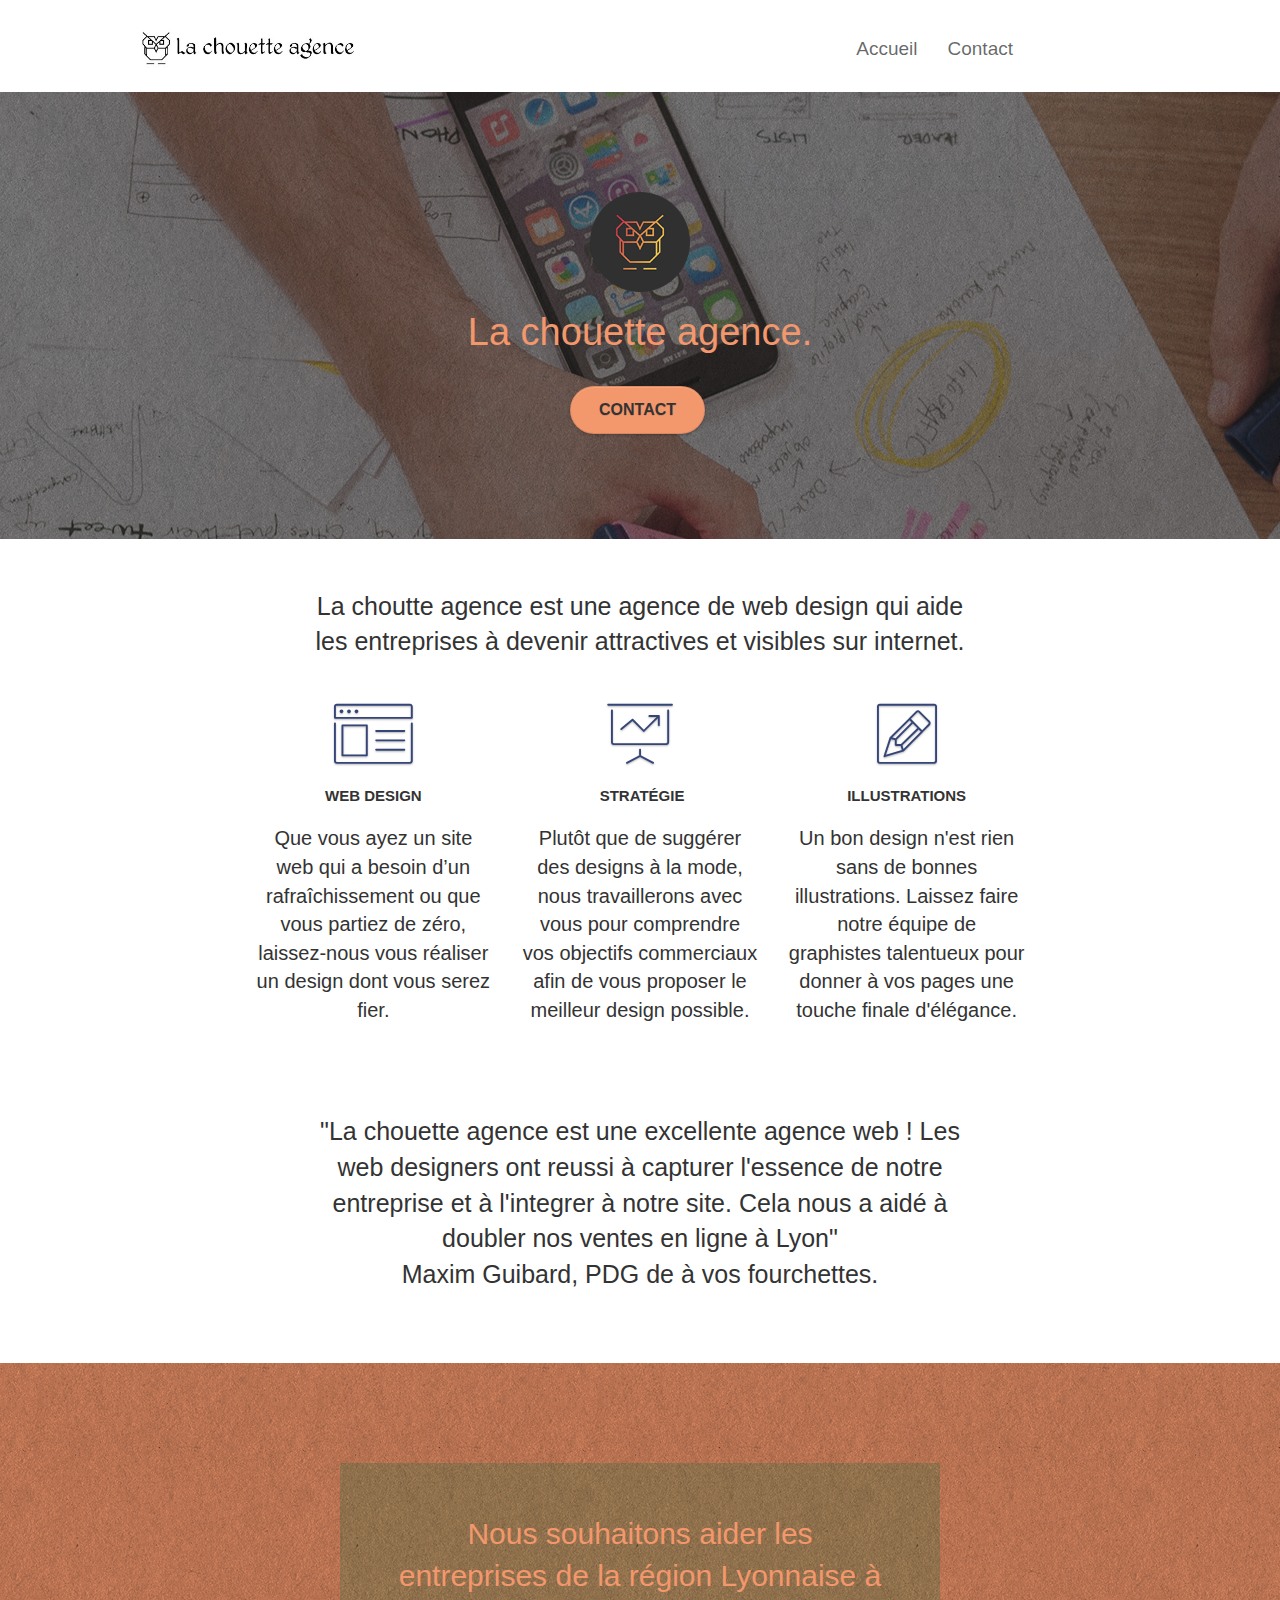
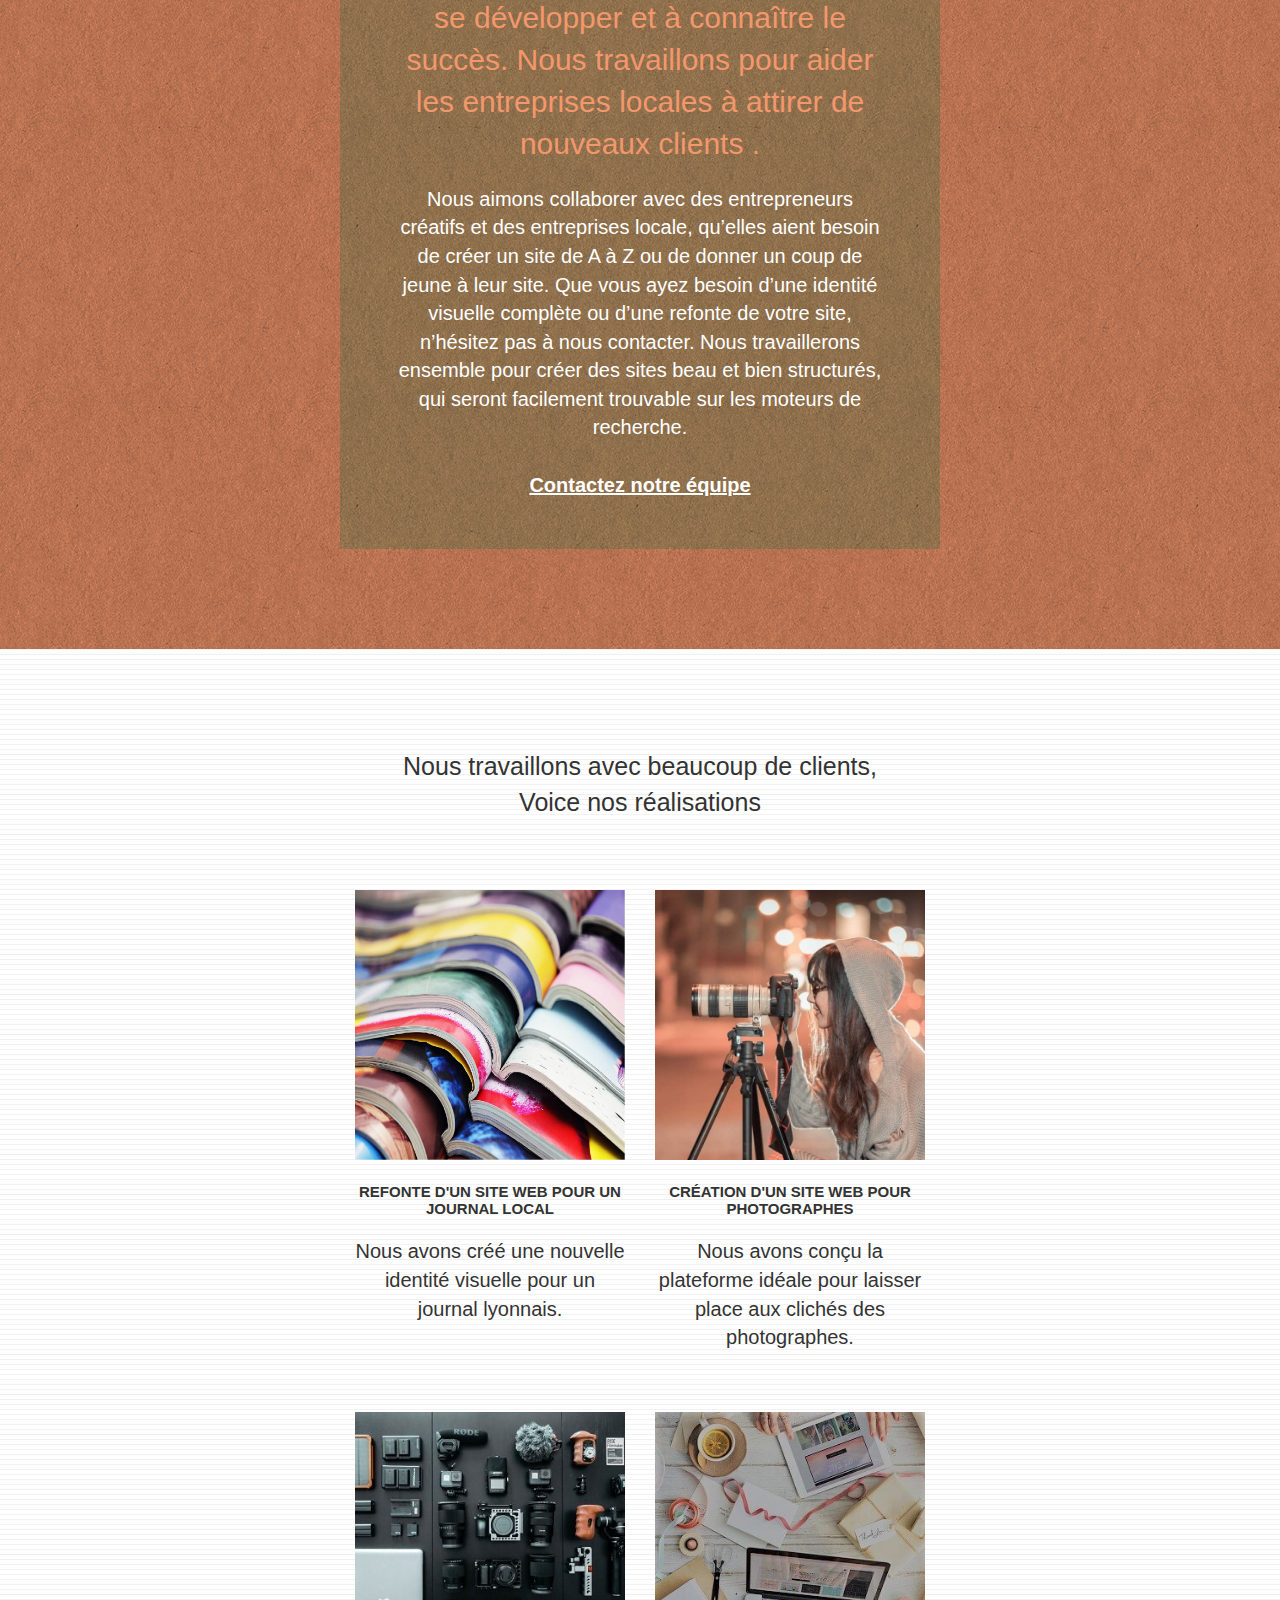
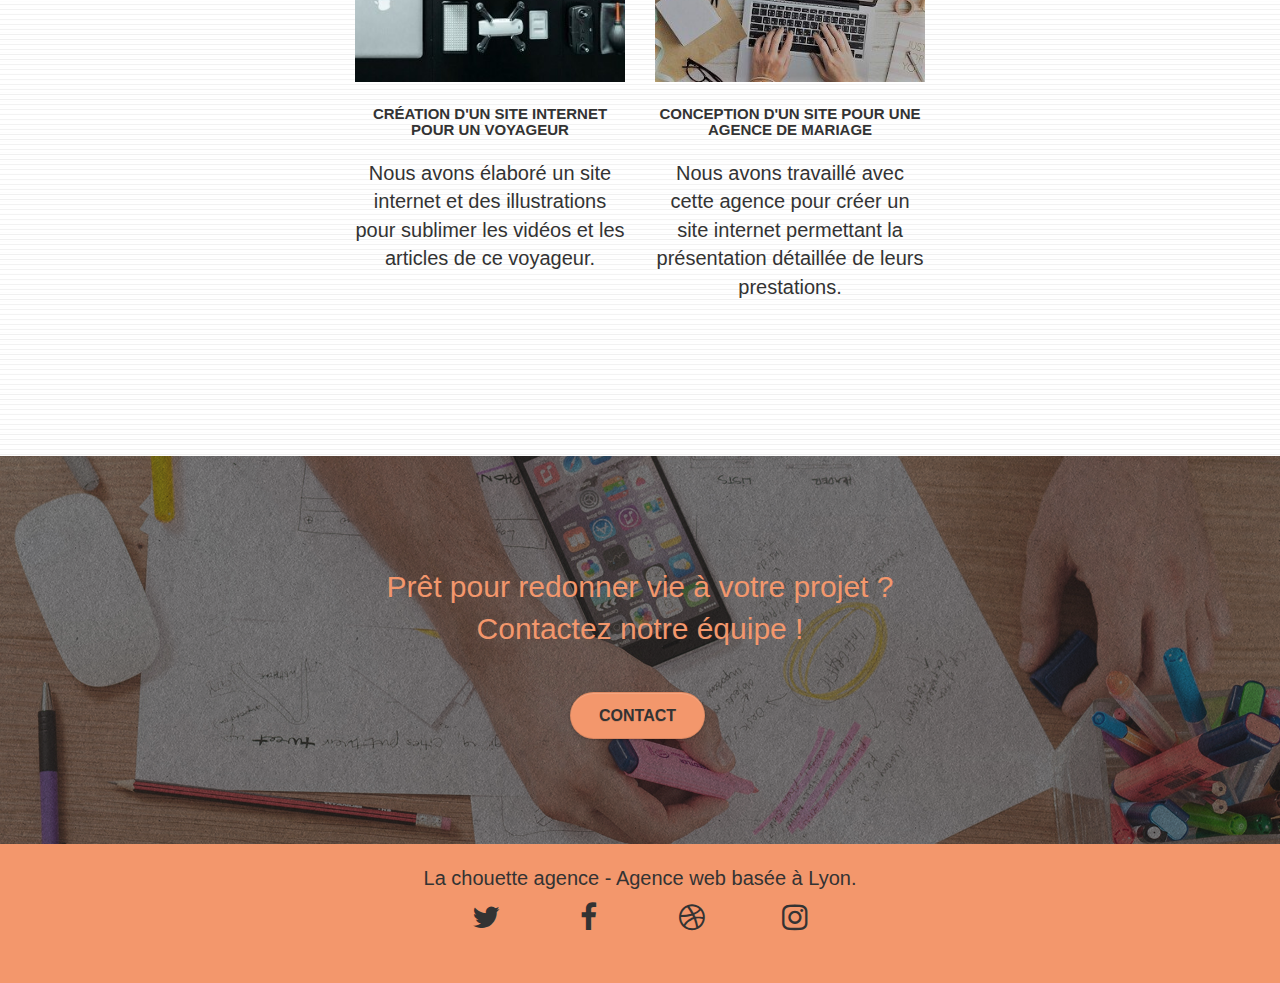
<file: index.html>
<!doctype html>
<html lang="fr">
   <head>
      <meta charset="utf-8">
      <meta name="description" content="La chouette agence, une grande agence de web design basée à Lyon. ">
      <meta name="viewport" content="width=device-width, initial-scale=1.0, viewport-fit=cover">
      <link rel="shortcut icon" type="image/png" href="favicon.jpg">
      <link rel="stylesheet" type="text/css" href="./css/bootstrap.css">
      <link rel="stylesheet" type="text/css" href="style.css">
      <link rel="stylesheet" type="text/css" href="./css/font-awesome.css">
      <link rel="stylesheet" type="text/css" href="./css/et-line.css">
      <title>La chouette agence</title>
      <!-- Analytics -->
      <!-- Analytics END -->
   </head>
   <body>
      <!-- Principal conteneur -->
      <div class="page-container">
         <!-- bloc-0 -->
         <div class="bloc bgc-white l-bloc " id="bloc-0">
            <div class="container bloc-sm">
               <nav class="navbar row">
                  <div class="navbar-header">
                     <a class="navbar-brand" href="index.html"><img src="img/la-chouette-agence.jpg" alt="paris web design logo agence web meilleure agence" height="40" /></a>
                     <button id="nav-toggle" type="button" class="ui-navbar-toggle navbar-toggle" data-toggle="collapse" data-target=".navbar-1">
                     <span class="sr-only">Toggle navigation</span><span class="icon-bar"></span><span class="icon-bar"></span><span class="icon-bar"></span>
                     </button>
                  </div>
                  <div class="collapse navbar-collapse navbar-1 special-dropdown-nav">
                     <ul class="site-navigation nav navbar-nav">
                        <li>
                           <a href="index.html">Accueil</a>
                        </li>
                        <li>
                        </li>
                        <li>
                           <a href="contact.html">Contact</a>
                        </li>
                     </ul>
                  </div>
               </nav>
            </div>
         </div>
         <!-- bloc-0 END -->
         <!-- bloc-1-presentation -->
         <div class="bloc bgc-dark-slate-blue bg-banniere d-bloc bg-t-edge bloc-bg-texture texture-paper b-parallax" id="bloc-1-hero">
            <div class="container bloc-lg">
               <div class="row tight-width-whitespace">
                  <div class="col-sm-12">
                     <img src="img/logo.png" class="center-block image-resize-mode" width="100" alt="La chouette agence, agence web paris, création logo paris" />
                     <h1 class="text-center hero-bloc-text tc-white ">
                        La chouette agence.
                     </h1>
                     <div class="text-center">
                        <a href="contact.html" class="btn btn-lg btn-clean btn-rd cta-hero btn-atomic-tangerine" id="cta-hero">Contact</a>
                     </div>
                  </div>
               </div>
            </div>
         </div>
         <!-- bloc-1-presentation END -->
         <!-- bloc-2-services -->
         <div class="bloc bgc-white l-bloc" id="bloc-2-services">
            <div class="container bloc-md">
               <div class="row">
                  <div class="col-sm-12 text-center">
                     <p class="citation"> La choutte agence est une agence de web design qui aide<br>les entreprises à devenir attractives et visibles sur internet.</p>
                  </div>
               </div>
               <div class="row voffset-lg med-width-whitespace">
                  <div class="col-sm-4">
                     <div class="text-center">
                        <span class="et-icon-browser sm-shadow icon-dark-slate-blue icons icon-lg"></span>
                     </div>
                     <h3 class="mg-md text-center">
                        Web design
                     </h3>
                     <p class="text-center ">
                        Que vous ayez un site web qui a besoin d&rsquo;un rafraîchissement ou que vous partiez de zéro, laissez-nous vous réaliser un design dont vous serez fier.
                     </p>
                  </div>
                  <div class="col-sm-4">
                     <div class="text-center">
                        <span class="et-icon-presentation sm-shadow icon-dark-slate-blue icons icon-lg"></span>
                     </div>
                     <h3 class="mg-md text-center">
                        &nbsp;Stratégie
                     </h3>
                     <p class="text-center ">
                        Plutôt que de suggérer des designs à la mode, nous travaillerons avec vous pour comprendre vos objectifs commerciaux afin de vous proposer le meilleur design possible.<br>
                     </p>
                  </div>
                  <div class="col-sm-4">
                     <div class="text-center">
                        <span class="et-icon-edit sm-shadow icon-dark-slate-blue icons icon-lg"></span>
                     </div>
                     <h3 class="mg-md text-center">
                        Illustrations
                     </h3>
                     <p class="text-center ">
                        Un bon design n'est rien sans de bonnes illustrations. Laissez faire notre équipe de graphistes talentueux pour donner à vos pages une touche finale d'élégance.
                     </p>
                  </div>
               </div>
               <div class="row voffset-lg voffset">
                  <div class="col-xs-12 col-md-8 col-md-offset-2 text-center">
                     <p class="citation"> "La chouette agence est une excellente agence web ! Les<br>web designers ont reussi à capturer l'essence de notre<br>entreprise et à l'integrer à notre site. Cela nous a aidé à<br>doubler nos ventes en ligne à Lyon"<br>Maxim Guibard, PDG de à vos fourchettes.</p>
                  </div>
               </div>
            </div>
         </div>
         <!-- bloc-2-services END -->
         <!-- bloc-3-what-i-do -->
         <div class="bloc tc-white bgc-atomic-tangerine bg-presentation d-bloc bloc-bg-texture texture-paper b-parallax" id="bloc-3-what-i-do">
            <div class="container bloc-lg">
               <div class="row tight-width-whitespace black-background">
                  <div class="col-sm-12">
                     <h2 class="mg-md text-center tc-white">
                        Nous souhaitons aider les entreprises de la région Lyonnaise à se développer et à connaître le succès. Nous travaillons pour aider les entreprises locales à attirer de nouveaux clients .<br>
                     </h2>
                     <p class="text-center white">
                        Nous aimons collaborer avec des entrepreneurs créatifs et des entreprises locale, qu’elles aient besoin de créer un site de A à Z ou de donner un coup de jeune à leur site. Que vous ayez besoin d’une identité visuelle complète ou d’une refonte de votre site, n’hésitez pas à nous contacter. Nous travaillerons ensemble pour créer des sites beau et bien structurés, qui seront facilement trouvable sur les moteurs de recherche. <br><br><a class="ltc-white bold-link" href="contact.html">Contactez notre équipe</a><br>
                     </p>
                  </div>
               </div>
            </div>
         </div>
         <!-- bloc-3-what-i-do END -->
         <!-- bloc-4-portfolio -->
         <div class="bloc bgc-white bg-lines-h2-bg bg-repeat l-bloc" id="bloc-4-portfolio">
            <div class="container bloc-lg">
               <div class="row">
                  <div class="col-sm-12 text-center">
                     <!--	<img alt="agence web, agence web paris, web design paris, stratégie web" src="img/title2.jpg" /> -->
                     <p class="citation"> Nous travaillons avec beaucoup de clients,<br>Voice nos réalisations</p>
                  </div>
               </div>
               <div class="row tight-width-whitespace portfolio-row">
                  <div class="col-sm-6">
                     <a href="#" data-lightbox="img/portfolio-1.jpg" data-gallery-id="gallery-1" data-caption="Refonte d'un site web pour un journal local" data-frame="snapshot-lb"><img src="img/portfolio-1.jpg" alt="paris web design logo agence web meilleure agence et refonte site web journal" class="img-responsive portfolio-thumb" /></a>
                     <h3 class="mg-md text-center">
                        Refonte d'un site web pour un journal local
                     </h3>
                     <p class="text-center">
                        Nous avons créé une nouvelle identité visuelle pour un journal lyonnais.
                     </p>
                  </div>
                  <div class="col-sm-6">
                     <a href="#" data-lightbox="img/portfolio-2.jpg" data-gallery-id="gallery-1" data-caption="Création d'un site web pour photographes" data-frame="snapshot-lb"><img src="img/portfolio-2.jpg" class="img-responsive portfolio-thumb" alt="paris web design logo agence web meilleure agence, Création d'un site web pour photographes" /></a>
                     <h3 class="mg-md text-center">
                        Création d'un site web pour photographes
                     </h3>
                     <p class="text-center">
                        Nous avons conçu la plateforme idéale pour laisser place aux clichés des photographes.
                     </p>
                  </div>
               </div>
               <div class="row tight-width-whitespace portfolio-row">
                  <div class="col-sm-6">
                     <a href="#" data-lightbox="img/portfolio-3.jpg" data-gallery-id="gallery-1" data-caption="Création d'un site internet pour un voyageur" data-frame="snapshot-lb"><img src="img/portfolio-3.jpg" class="img-responsive portfolio-thumb" alt="paris web design logo agence web meilleure agence, Création d'un site web pour voyageur"/></a>
                     <h3 class="mg-md text-center">
                        Création d'un site internet pour un voyageur
                     </h3>
                     <p class="text-center">
                        Nous avons élaboré un site internet et des illustrations pour sublimer les vidéos et les articles de ce voyageur.
                     </p>
                  </div>
                  <div class="col-sm-6">
                     <a href="#" data-lightbox="img/portfolio-4.jpg" data-gallery-id="gallery-1" data-caption="Conception d'un site pour une agence de mariage" data-frame="snapshot-lb"><img src="img/portfolio-4.jpg" class="img-responsive portfolio-thumb" alt="paris web design logo agence web meilleure agence, Création d'un site web pour agence de mariage" /></a>
                     <h3 class="mg-md text-center">
                        Conception d'un site pour une agence de mariage
                     </h3>
                     <p class="text-center">
                        Nous avons travaillé avec cette agence pour créer un site internet permettant la présentation détaillée de leurs prestations.
                     </p>
                  </div>
               </div>
            </div>
         </div>
         <!-- bloc-4-portfolio END -->
         <!-- bloc-5-cta -->
         <div class="bloc bgc-dark-slate-blue bg-banniere d-bloc bloc-bg-texture texture-paper" id="bloc-5-cta">
            <div class="container bloc-lg">
               <div class="row">
                  <h2 class="mg-md text-center tc-white">
                     Prêt pour redonner vie à votre projet ?<br>Contactez notre équipe !
                  </h2>
                  <div class="col-sm-12 text-center">
                     <a href="contact.html" class="btn btn-atomic-tangerine btn-clean btn-rd btn-lg cta-hero">Contact</a>
                  </div>
               </div>
            </div>
         </div>
         <!-- bloc-5-cta END -->
         <!-- Footer - bloc-8 -->
         <div class="bloc bgc-atomic-tangerine d-bloc" id="bloc-8">
            <div class="container bloc-sm">
               <div class="row">
                  <div class="col-sm-12">
                     <p class="text-center">
                        La chouette agence - Agence web basée à Lyon.<br>
                     </p>
                     <div class="row row-no-gutters social">
                        <div class="col-sm-3">
                           <div class="text-center">
                              <a class="fa fa-twitter icon-md" href="https://twitter.com/login?lang=fr"></a>
                           </div>
                        </div>
                        <div class="col-sm-3">
                           <div class="text-center">
                              <a class="fa fa-facebook icon-md" href="https://www.facebook.com/?stype=lo&jlou=AfeqfI5mQbvcKdegIJZw5gqTxOTNofD36KRhDywaR2tSH2AFNvP6lZIIPEU5yLjs9qt-PCceAMR-iqRf-ICMwFxw&smuh=11151&lh=Ac-haMss2evyD0cj"></a>
                           </div>
                        </div>
                        <div class="col-sm-3">
                           <div class="text-center">
                              <a class="fa fa-dribbble icon-md" href="https://dribbble.com/"></a>
                           </div>
                        </div>
                        <div class="col-sm-3">
                           <div class="text-center">
                              <a class="fa fa-instagram icon-md" href="https://www.instagram.com/?hl=fr"></a>
                           </div>
                        </div>
                     </div>
                <!--    <div class="row">
                       <div class="col-sm-4">
                           <p class="color_p">Partenaires</p>
                           <ul>
                              <li><a href="voiture.com">voiture.com</a></li>
                              <li><a href="pizza.com">pizza.com</a></li>
                              <li><a href="matoiture.com">matoiture.com</a></li>
                              <li><a href="immobilierseo.com">immobilierseo.com</a></li>
                           </ul>
                        </div>
                        <div class="col-sm-4">
                           <p class="color_p">Annuaires liste 1</p>
                           <ul>
                              <li><a href="annuaireagence.com">annuaireagence.com</a></li>
                              <li><a href="annuaireseo.com">annuaireseo.com</a></li>
                              <li><a href="annuairemarketing.com">annuairemarketing.com</a></li>
                              <li><a href="123seoture.com">123seo.com</a></li>
                              <li><a href="123site.com">123site.com</a></li>
                              <li><a href="annuairewordpress.com">annuairewordpress.com</a></li>
                              <li><a href="listeagence.com">listeagence.com</a></li>
                              <li><a href="meilleuresagencesparis.com">meilleuresagencesparis.com</a></li>
                              <li><a href="listeseo.com">listeseo.com</a></li>
                           </ul>
                        </div>
                        <div class="col-sm-4">
                           <p class="color_p">Annuaires liste 2</p>
                           <ul>
                              <li><a href="betterseo.com">betterseo.com</a></li>
                              <li><a href="ameliorerseo.com">ameliorerseo.com</a></li>
                              <li><a href="seojuicelien.com">seojuicelien.com</a></li>
                              <li><a href="meilleursliens.com">meilleursliens.com</a></li>
                              <li><a href="liensagogo.com">liensagogo.com</a></li>
                              <li><a href="backlink.com">backlink.com</a></li>
                              <li><a href="linkjuiceannuaire.com">linkjuiceannuaire.com</a></li>
                              <li><a href="remontersurgoogle.com">remontersurgoogle.com</a></li>
                              <li><a href="vraiseofiable.com">vraiseofiable.com</a></li>
                           </ul>
                        </div>
                     </div> -->
                  </div>
               </div>
            </div>
         </div>
         <!-- Footer - bloc-8 END -->
      </div>
      <!-- Principal conteneur END -->
      <script src="./js/jquery-2.1.0.js"></script>
      <script src="./js/bootstrap.js"></script>
      <script src="./js/blocs.js"></script>
      <script src="./js/jquery.touchSwipe.js" defer></script>
      <script src="./js/gmaps.js"></script>
   </body>
</html>
</file>
<file: style.css>
body {
    margin: 0;
    padding: 0;
    background: #FFF;
    overflow-x: hidden;
    -webkit-font-smoothing: antialiased;
    -moz-osx-font-smoothing: grayscale;
}

a,
button {
    transition: all .3s ease-in-out;
    outline: none!important;
}

a:hover {
    text-decoration: none;
    cursor: pointer;
}

#page-loading-blocs-notifaction {
    position: fixed;
    top: 0;
    bottom: 0;
    width: 100%;
    z-index: 100000;
    background: #FFFFFF url("img/pageload-spinner.gif") no-repeat center center;
}

.bloc {
    width: 100%;
    clear: both;
    background: 50% 50% no-repeat;
    padding: 0 50px;
    -webkit-background-size: cover;
    -moz-background-size: cover;
    -o-background-size: cover;
    background-size: cover;
    position: relative;
}

.bloc .container {
    padding-left: 0;
    padding-right: 0;
}

.bloc-lg {
    padding: 100px 50px;
}

.bloc-md {
    padding: 50px;
}

.bloc-sm {
    padding: 20px 50px;
}

.bg-center,
.bg-l-edge,
.bg-r-edge,
.bg-t-edge,
.bg-b-edge,
.bg-tl-edge,
.bg-bl-edge,
.bg-tr-edge,
.bg-br-edge,
.bg-repeat {
    -webkit-background-size: auto!important;
    -moz-background-size: auto!important;
    -o-background-size: auto!important;
    background-size: auto!important;
}

.bg-repeat {
    background: repeat;
}

.bg-t-edge {
    background: top no-repeat;
}

.bloc-bg-texture::before {
    content: "";
    background-size: 2px 2px;
    position: absolute;
    top: 0;
    bottom: 0;
    left: 0;
    right: 0;
}

.texture-paper::before {
    background: url("img/texture-paper.png");
    background-size: 280px 280px;
}

.b-parallax {
    background-attachment: fixed;
}

.d-bloc {
    color: rgba(255, 255, 255, .7);
}

.d-bloc button:hover {
    color: rgba(255, 255, 255, .9);
}

.d-bloc .icon-round,
.d-bloc .icon-square,
.d-bloc .icon-rounded,
.d-bloc .icon-semi-rounded-a,
.d-bloc .icon-semi-rounded-b {
    border-color: rgba(255, 255, 255, .9);
}

.d-bloc .divider-h span {
    border-color: rgba(255, 255, 255, .2);
}

.d-bloc .a-btn,
.d-bloc .navbar a,
.d-bloc .navbar-brand,
.d-bloc a .icon-sm,
.d-bloc a .icon-md,
.d-bloc a .icon-lg,
.d-bloc a .icon-xl,
.d-bloc h1 a,
.d-bloc h2 a,
.d-bloc h3 a,
.d-bloc h4 a,
.d-bloc h5 a,
.d-bloc h6 a,
.d-bloc p a {
    color: rgba(255, 255, 255, .6);
}

.d-bloc .a-btn:hover,
.d-bloc .navbar a:hover,
.d-bloc .navbar-brand:hover,
.d-bloc a:hover .icon-sm,
.d-bloc a:hover .icon-md,
.d-bloc a:hover .icon-lg,
.d-bloc a:hover .icon-xl,
.d-bloc h1 a:hover,
.d-bloc h2 a:hover,
.d-bloc h3 a:hover,
.d-bloc h4 a:hover,
.d-bloc h5 a:hover,
.d-bloc h6 a:hover,
.d-bloc p a:hover {
    color: rgba(255, 255, 255, 1);
}

.d-bloc .navbar-toggle .icon-bar {
    background: rgba(255, 255, 255, 1);
}

.d-bloc .btn-wire,
.d-bloc .btn-wire:hover {
    color: rgba(255, 255, 255, 1);
    border-color: rgba(255, 255, 255, 1);
}

.d-bloc .panel {
    color: rgba(0, 0, 0, .5);
}

.d-bloc .panel button:hover {
    color: rgba(0, 0, 0, .7);
}

.d-bloc .panel icon {
    border-color: rgba(0, 0, 0, .7);
}

.d-bloc .panel .divider-h span {
    border-color: rgba(0, 0, 0, .1);
}

.d-bloc .panel .a-btn {
    color: rgba(0, 0, 0, .6);
}

.d-bloc .panel .a-btn:hover {
    color: rgba(0, 0, 0, 1);
}

.d-bloc .panel .btn-wire,
.d-bloc .panel .btn-wire:hover {
    color: rgba(0, 0, 0, .7);
    border-color: rgba(0, 0, 0, .3);
}

.d-bloc .panel,
.l-bloc {
    color: rgba(0, 0, 0, .5);
}

.d-bloc .panel button:hover,
.l-bloc button:hover {
    color: rgba(0, 0, 0, .7);
}

.l-bloc .icon-round,
.l-bloc .icon-square,
.l-bloc .icon-rounded,
.l-bloc .icon-semi-rounded-a,
.l-bloc .icon-semi-rounded-b {
    border-color: rgba(0, 0, 0, .7);
}

.d-bloc .panel .divider-h span,
.l-bloc .divider-h span {
    border-color: rgba(0, 0, 0, .1);
}

.d-bloc .panel .a-btn,
.l-bloc .a-btn,
.l-bloc .navbar a,
.l-bloc .navbar-brand,
.l-bloc a .icon-sm,
.l-bloc a .icon-md,
.l-bloc a .icon-lg,
.l-bloc a .icon-xl,
.l-bloc h1 a,
.l-bloc h2 a,
.l-bloc h3 a,
.l-bloc h4 a,
.l-bloc h5 a,
.l-bloc h6 a,
.l-bloc p a {
    color: rgba(0, 0, 0, .6);
}

.d-bloc .panel .a-btn:hover,
.l-bloc .a-btn:hover,
.l-bloc .navbar a:hover,
.l-bloc .navbar-brand:hover,
.l-bloc a:hover .icon-sm,
.l-bloc a:hover .icon-md,
.l-bloc a:hover .icon-lg,
.l-bloc a:hover .icon-xl,
.l-bloc h1 a:hover,
.l-bloc h2 a:hover,
.l-bloc h3 a:hover,
.l-bloc h4 a:hover,
.l-bloc h5 a:hover,
.l-bloc h6 a:hover,
.l-bloc p a:hover {
    color: rgba(0, 0, 0, 1);
}

.l-bloc .navbar-toggle .icon-bar {
    color: rgba(0, 0, 0, .6);
}

.d-bloc .panel .btn-wire,
.d-bloc .panel .btn-wire:hover,
.l-bloc .btn-wire,
.l-bloc .btn-wire:hover {
    color: rgba(0, 0, 0, .7);
    border-color: rgba(0, 0, 0, .3);
}

.voffset {
    margin-top: 30px;
}

.voffset-lg {
    margin-top: 80px;
}

.row-no-gutters {
  display: flex;
  justify-content: center;
}

.row.row-no-gutters > [class^="col-"],
.row.row-no-gutters > [class*=" col-"] {
    padding-right: 0;
    padding-bottom: 30px;
    padding-left: 0;
}

.navbar {
    margin-bottom: 0;
    z-index: 1;
}

.navbar-brand {
    height: auto;
    padding: 3px 15px;
    font-size: 25px;
    font-weight: normal;
    font-weight: 600;
    line-height: 44px;
}

.navbar-brand img {
    max-height: 200px;
    margin: 0 5px 0 0;
    display: inline;
}

.navbar-brand img[src$=svg] {
    min-width: 100px;
}

.nav-center .navbar-brand img {
    margin: 0;
}

.navbar .nav {
    padding-top: 2px;
    margin-right: 106px;
    float: right;
    z-index: 1;
}

.nav > li {
    float: left;
    margin-top: 4px;
    font-size: 19px;
}

.navbar-nav .open .dropdown-menu > li > a {
    text-align: inherit;
}

.nav > li a:hover,
.nav > li a:focus {
    background: transparent;
}

.navbar-toggle {
    margin: 10px 10px 0 0;
    border: 0px;
}

.navbar-toggle:hover {
    background: transparent!important;
}

.navbar-toggle .icon-bar {
    background-color: rgba(0, 0, 0, .5);
    width: 26px;
}

.nav-invert .navbar .nav {
    float: left;
}

.nav-invert .navbar-header,
.nav-invert .navbar-brand {
    float: right;
    position: relative;
    z-index: 2;
}

.color_p
{
  color:#333;
}


@media (min-width: 768px) {
    .site-navigation {
        position: absolute;
        top: 50%;
        right: 20px;
        transform: translate(0, -50%);
        -webkit-transform: translateY(-50%);
    }
    .nav > li .dropdown-menu a,
    .nav > li .dropdown-menu a:hover {
        color: #484848;
    }
    .nav-invert .site-navigation {
        left: 0;
        right: 0;
    }
    .nav-center {
        text-align: center;
    }
    .nav-center .navbar-header {
        width: 100%;
    }
    .nav-center .navbar-header,
    .nav-center .navbar-brand,
    .nav-center .nav > li {
        float: none;
        display: inline-block;
    }
    .nav-center .site-navigation {
        position: relative;
        width: 100%;
        right: 0;
        margin-right: 0px;
        margin-top: 20px;
    }
    .nav-center.mini-nav .navbar-toggle {
        float: none;
        margin: 10px auto 0;
    }
}

.nav > li > .dropdown a {
    background: none!important;
    display: block;
    padding: 14px 15px;
}

nav .caret {
    margin: 0 5px;
}

.dropdown-menu .dropdown-menu {
    top: -8px;
    left: 100%;
}

.dropdown-menu .dropmenu-flow-right {
    top: 100%;
    left: 0;
    margin-left: -1px;
    border-top-left-radius: 0;
    border-top-right-radius: 0;
}

.dropdown-menu .dropdown span {
    border: 4px solid black;
    border-top-color: transparent;
    border-right-color: transparent;
    border-bottom-color: transparent;
    margin: 6px -5px 0 0!important;
    float: right;
}

.mg-md {
    margin-top: 10px;
    margin-bottom: 20px;
}

.mg-lg {
    margin-top: 10px;
    margin-bottom: 40px;
}

.btn {
    margin: 0 5px 5px 0;
}

.btn.pull-right {
    margin: 0 0 5px 5px;
}

.btn-d,
.btn-d:hover,
.btn-d:focus {
    color: #FFF;
    background: rgba(0, 0, 0, .3);
}

button {
    outline: none!important;
}

.btn-rd {
    border-radius: 40px;
}

.btn-clean {
    border: 1px solid rgba(0, 0, 0, .08);
    border-bottom-color: rgba(0, 0, 0, .1);
    text-shadow: 0 1px 0 rgba(0, 0, 1, .1);
    box-shadow: 0 1px 3px rgba(0, 0, 1, .25), inset 0 1px 0 0 rgba(255, 255, 255, .15);
}

.icon-md {
    font-size: 30px!important;
}

.icon-lg {
    font-size: 60px!important;
}

.sm-shadow {
    text-shadow: 0 1px 2px rgba(0, 0, 0, .3);
}

.panel-sq,
.panel-sq .panel-heading,
.panel-sq .panel-footer {
    border-radius: 0;
}

.panel-rd {
    border-radius: 30px;
}

.panel-rd .panel-heading {
    border-radius: 29px 29px 0 0;
}

.panel-rd .panel-footer {
    border-radius: 0 0 29px 29px;
}

.form-control {
    border-color: rgba(0, 0, 0, .1);
    box-shadow: none;
}

.scrollToTop {
    width: 40px;
    height: 40px;
    position: fixed;
    bottom: 20px;
    right: 20px;
    opacity: 0;
    z-index: 500;
    transition: all .3s ease-in-out;
}

.scrollToTop span {
    margin-top: 6px;
}

.showScrollTop {
    font-size: 14px;
    opacity: 1;
}

a[data-lightbox] {
    position: relative;
    display: block;
    text-align: center;
}

a[data-lightbox]:hover::before {
    content: "+";
    font-family: "HelveticaNeue-Light", "Helvetica Neue Light", "Helvetica Neue", Helvetica, Arial;
    font-size: 32px;
    width: 50px;
    height: 50px;
    margin-left: -25px;
    border-radius: 50%;
    background: rgba(0, 0, 0, .6);
    color: #FFF;
    font-weight: 100;
    z-index: 1;
    position: absolute;
    top: 50%;
    transform: translateY(-50%);
    -webkit-transform: translateY(-50%);
}

a[data-lightbox]:hover img {
    opacity: 0.6;
    -webkit-animation-fill-mode: none;
    animation-fill-mode: none;
}

#lightbox-modal {
    display: flex;
    align-items: center;
}

#lightbox-modal .modal-dialog {
    width: 90%;
    max-width: 900px;
    margin: 0 auto 0;
}

#lightbox-modal .modal-dialog img {
    max-height: 90vh;
    margin: 0 auto;
}

.lightbox-caption {
    padding: 20px;
    color: #FFF;
    background: rgba(0, 0, 0, .5);
    position: absolute;
    left: 15px;
    right: 15px;
    bottom: 5px;
}

.close-lightbox {
    color: #FFF;
    font-size: 30px;
    position: absolute;
    top: 20px;
    right: 20px;
    z-index: 20;
    background: rgba(0, 0, 0, .5);
    border: none;
    line-height: 30px;
    padding: 0 9px 5px;
    opacity: 0.3;
}

.close-lightbox:hover,
.next-lightbox:hover,
.prev-lightbox:hover {
    opacity: 1.0;
    color: #FFF;
}

.next-lightbox,
.prev-lightbox {
    font-size: 20px;
    color: rgba(255, 255, 255, .9);
    background: rgba(0, 0, 0, .5);
    transition: all .2s ease-in-out;
    position: absolute;
    top: 45%;
    z-index: 1;
    opacity: 0.4;
}

.next-lightbox {
    padding: 6px 8px 1px 13px;
    right: 25px;
}

.prev-lightbox {
    padding: 6px 13px 1px 10px;
    left: 25px;
}

.snapshot-lb .modal-body {
    padding-bottom: 45px;
}

.snapshot-lb .lightbox-caption {
    padding: 0;
    color: rgba(0, 0, 0, .5);
    background: none;
}

h1,
h2,
h3,
h4,
h5,
h6,
p,
label,
.btn,
a,
{
    font-family: "helvetica";
    font-weight: 400;
    color: #575757!important;
}

.container {
    max-width: 1000px;
}

.hero-bloc-text {
    font-size: 38px;
}

.hero-bloc-text-sub {
    font-size: 36px;
}

.statement-bloc-text {
    line-height: 26px;
    font-style: italic;
    font-size: 20px;
    text-align: center;
    font-weight: lighter;
    max-width: 520px;
    margin: auto auto auto auto;
}

p {
    font-size: 20px;
}

.citation
{
    font-size: 25px;
    padding-bottom: 10px;
}


.tight-width-whitespace {
    max-width: 600px;
    margin: auto auto auto auto;
}

.h1 {
    font-size: 20px;
    font-family: "Open Sans";
}

.cta-hero {
    margin-top: 22px;
    text-transform: uppercase;
    padding: 12px 28px 12px 28px;
    font-size: 16px;
    font-weight: 700;
}
/*
.social {
    max-width: 400px;
    margin: auto auto auto auto;
}
*/
h2 {
    line-height: 1.4em;
}

h3 {
    font-size: 15px;
    text-transform: uppercase;
    font-weight: 700;
    color: #333333!important;
}

.med-width-whitespace {
    max-width: 800px;
    margin: auto auto auto auto;
    box-shadow: 0px 0px 0px #000000;
}

h1 {
    color: #333333!important;
}

h4 {
    color: #333333!important;
}

.icons {
    margin-bottom: 14px;
    margin-top: 24px;
}

.white {
    color: #FFFFFF!important;
}

.portfolio-thumb {
    margin-bottom: 24px;
}

.portfolio-row {
    margin-bottom: 44px;
    margin-top: 50px;
}

.avatar {
    box-shadow: 0px 4px 9px rgba(0, 0, 0, 0.3);
}

.black-background {
    background-color: rgba(165, 147, 99, 0.7);
    padding: 40px 40px 40px 40px;
}

.bold-link {
    font-weight: 900;
    text-decoration: underline!important;
}

.bgc-white {
    background-color: #FFFFFF;
}

.bgc-dark-slate-blue {
    background-color: #364577;
}

.bgc-atomic-tangerine {
  background-color: #F3976C;
}

.tc-white {
    color: #F3976C!important;
    position: relative;
}

.btn-atomic-tangerine {
    background: #F3976C;
}

.btn-atomic-tangerine:hover {
    background: #c27956!important;
    color: #FFFFFF!important;
}

.ltc-white {
    color: #FFFFFF!important;
}

.ltc-white:hover {
    color: #cccccc!important;
}

.ltc-atomic-tangerine {
    color: #F3976C!important;
}

.ltc-atomic-tangerine:hover {
    color: #c27956!important;
}

.icon-dark-slate-blue {
    color: #364577!important;
    border-color: #364577!important;
}

.bg-dots-bg {
    background-image: url(img/la-chouette-agence-banniere.jpg);
}

.bg-lines-h2-bg {
    background-image: url("img/lines-h2-bg.jpg");
}

.bg-banniere {
    background-image: url("img/la-chouette-agence-banniere.jpg");
}

.bg-presentation {
    background-image: url("img/image-de-presentation.jpg");
}

@media (max-width: 1024px) {
    .bloc {
        padding-left: 20px;
        padding-right: 20px;
    }
    .bloc.full-width-bloc,
    .bloc-tile-2.full-width-bloc .container,
    .bloc-tile-3.full-width-bloc .container,
    .bloc-tile-4.full-width-bloc .container {
        padding-left: 0;
        padding-right: 0;
    }
}

@media (max-width: 992px) and (min-width: 768px) {
    .navbar .nav {
        max-width: 80%
    }
    .nav-center.navbar .nav {
        max-width: 100%
    }
}

@media only screen and (min-device-width: 768px) and (max-device-width: 1024px) and (orientation: landscape) {
    .b-parallax {
        background-attachment: scroll;
    }
}

@media only screen and (min-device-width: 1024px) and (max-device-width: 1366px) and (-webkit-min-device-pixel-ratio: 1.5) {
    .b-parallax {
        background-attachment: scroll;
    }
}

@media (max-width: 991px) {
    .container {
        width: 100%;
    }
    .b-parallax {
        background-attachment: scroll;
    }
    .page-container,
    #hero-bloc {
        overflow-x: hidden;
        position: relative;
    }
    .bloc {
        padding-left: constant(safe-area-inset-left);
        padding-right: constant(safe-area-inset-right);
    }
    .bloc-group,
    .bloc-group .bloc {
        display: block;
        width: 100%;
    }
    .bloc-fill-screen .fill-bloc-top-edge,
    .bloc-fill-screen .fill-bloc-bottom-edge {
        padding: 0 20px;
        padding-left: constant(safe-area-inset-left);
        padding-right: constant(safe-area-inset-right);
    }
}

@media (max-width: 767px) {
    .page-container {
        overflow-x: hidden;
        position: relative;
    }
    h1,
    h2,
    h3,
    h4,
    h5,
    h6,
    p,
    #disqus_thread {
        padding-left: 10px!important;
        padding-right: 10px!important;
    }
    .b-parallax {
        background-attachment: scroll;
    }
    .navbar .nav {
        padding-top: 0;
        border-top: 1px solid rgba(0, 0, 0, .2);
        float: none!important;
    }
    .navbar.row {
        margin-left: 0;
        margin-right: 0;
    }
    .site-navigation {
        position: inherit;
        transform: none;
        -webkit-transform: none;
        -ms-transform: none;
    }
    .nav > li {
        margin-top: 0;
        border-bottom: 1px solid rgba(0, 0, 0, .1);
        background: rgba(0, 0, 0, .05);
        text-align: left;
        padding-left: 15px;
        width: 100%;
    }
    .nav > li:hover {
        background: rgba(0, 0, 0, .08);
    }
    .dropdown .dropdown a .caret {
        float: none;
        margin: 5px 0 0 10px!important;
        border: 4px solid black;
        border-bottom-color: transparent;
        border-right-color: transparent;
        border-left-color: transparent;
    }
    #hero-bloc .navbar .nav {
        background: rgba(0, 0, 0, .8);
    }
    #hero-bloc .navbar .nav a {
        color: rgba(255, 255, 255, .6);
    }
    .hero {
        padding: 50px 0;
    }
    .hero-nav {
        left: -1px;
        right: -1px;
    }
    .navbar-collapse {
        padding: 0;
        overflow-x: hidden;
        -webkit-box-shadow: none;
        box-shadow: none;
    }
    .navbar-brand img {
        max-height: 40px;
        width: auto;
    }
    .nav-invert .navbar-header {
        float: none;
        width: 100%;
    }
    .nav-invert .navbar-toggle {
        float: left;
        margin-left: 10px;
    }
    .bloc {
        padding-left: 0;
        padding-right: 0;
    }
    .bloc-xxl,
    .bloc-xl,
    .bloc-lg {
        padding: 40px 0;
    }
    .bloc-sm,
    .bloc-md {
        padding-left: 0;
        padding-right: 0;
    }
    .bloc-tile-2 .container,
    .bloc-tile-3 .container,
    .bloc-tile-4 .container,
    .bloc-fill-screen .fill-bloc-top-edge,
    .bloc-fill-screen .fill-bloc-bottom-edge {
        padding-left: 0;
        padding-right: 0;
    }
    .a-block {
        padding: 0 10px;
    }
    .btn-dwn {
        display: none;
    }
    .voffset {
        margin-top: 5px;
    }
    .voffset-md {
        margin-top: 20px;
    }
    .voffset-lg {
        margin-top: 30px;
    }
    form {
        padding: 5px;
    }
    .close-lightbox {
        display: inline-block;
    }
    .blocsapp-device-iphone5 {
        background-size: 216px 425px;
        padding-top: 60px;
        width: 216px;
        height: 425px;
    }
    .blocsapp-device-iphone5 img {
        width: auto;
        height: 320px;
    }
}

@media (max-width: 400px) {
    .bloc {
        padding-left: 0;
        padding-right: 0;
    }
}


@media (max-width: 320px) and (max-width: 414px)  {

  img {
        width: 90%;
  }
}

@media (max-width: 767px) {
    .bloc-mob-center-text {
        text-align: center;
    }
}
</file>
<file: css/et-line.css>
@font-face {
    font-family: et-line;
    src: url(../fonts/et-line.eot);
    src: url(../fonts/et-line.eot?#iefix) format('embedded-opentype'), url(../fonts/et-line.woff) format('woff'), url(../fonts/et-line.ttf) format('truetype'), url(../fonts/et-line.svg#et-line) format('svg');
    font-weight: 400;
    font-style: normal
}

.et-icon-adjustments,
.et-icon-alarmclock,
.et-icon-anchor,
.et-icon-aperture,
.et-icon-attachment,
.et-icon-bargraph,
.et-icon-basket,
.et-icon-beaker,
.et-icon-bike,
.et-icon-book-open,
.et-icon-briefcase,
.et-icon-browser,
.et-icon-calendar,
.et-icon-camera,
.et-icon-caution,
.et-icon-chat,
.et-icon-circle-compass,
.et-icon-clipboard,
.et-icon-clock,
.et-icon-cloud,
.et-icon-compass,
.et-icon-desktop,
.et-icon-dial,
.et-icon-document,
.et-icon-documents,
.et-icon-download,
.et-icon-dribbble,
.et-icon-edit,
.et-icon-envelope,
.et-icon-expand,
.et-icon-facebook,
.et-icon-flag,
.et-icon-focus,
.et-icon-gears,
.et-icon-genius,
.et-icon-gift,
.et-icon-global,
.et-icon-globe,
.et-icon-googleplus,
.et-icon-grid,
.et-icon-happy,
.et-icon-hazardous,
.et-icon-heart,
.et-icon-hotairballoon,
.et-icon-hourglass,
.et-icon-key,
.et-icon-laptop,
.et-icon-layers,
.et-icon-lifesaver,
.et-icon-lightbulb,
.et-icon-linegraph,
.et-icon-linkedin,
.et-icon-lock,
.et-icon-magnifying-glass,
.et-icon-map,
.et-icon-map-pin,
.et-icon-megaphone,
.et-icon-mic,
.et-icon-mobile,
.et-icon-newspaper,
.et-icon-notebook,
.et-icon-paintbrush,
.et-icon-paperclip,
.et-icon-pencil,
.et-icon-phone,
.et-icon-picture,
.et-icon-pictures,
.et-icon-piechart,
.et-icon-presentation,
.et-icon-pricetags,
.et-icon-printer,
.et-icon-profile-female,
.et-icon-profile-male,
.et-icon-puzzle,
.et-icon-quote,
.et-icon-recycle,
.et-icon-refresh,
.et-icon-ribbon,
.et-icon-rss,
.et-icon-sad,
.et-icon-scissors,
.et-icon-scope,
.et-icon-search,
.et-icon-shield,
.et-icon-speedometer,
.et-icon-strategy,
.et-icon-streetsign,
.et-icon-tablet,
.et-icon-target,
.et-icon-telescope,
.et-icon-toolbox,
.et-icon-tools,
.et-icon-tools-2,
.et-icon-trophy,
.et-icon-tumblr,
.et-icon-twitter,
.et-icon-upload,
.et-icon-video,
.et-icon-wallet,
.et-icon-wine {
    font-family: et-line;
    speak: none;
    font-style: normal;
    font-weight: 400;
    font-variant: normal;
    text-transform: none;
    line-height: 1;
    -webkit-font-smoothing: antialiased;
    -moz-osx-font-smoothing: grayscale;
    display: inline-block
}

.et-icon-mobile:before {
    content: "\e000"
}

.et-icon-laptop:before {
    content: "\e001"
}

.et-icon-desktop:before {
    content: "\e002"
}

.et-icon-tablet:before {
    content: "\e003"
}

.et-icon-phone:before {
    content: "\e004"
}

.et-icon-document:before {
    content: "\e005"
}

.et-icon-documents:before {
    content: "\e006"
}

.et-icon-search:before {
    content: "\e007"
}

.et-icon-clipboard:before {
    content: "\e008"
}

.et-icon-newspaper:before {
    content: "\e009"
}

.et-icon-notebook:before {
    content: "\e00a"
}

.et-icon-book-open:before {
    content: "\e00b"
}

.et-icon-browser:before {
    content: "\e00c"
}

.et-icon-calendar:before {
    content: "\e00d"
}

.et-icon-presentation:before {
    content: "\e00e"
}

.et-icon-picture:before {
    content: "\e00f"
}

.et-icon-pictures:before {
    content: "\e010"
}

.et-icon-video:before {
    content: "\e011"
}

.et-icon-camera:before {
    content: "\e012"
}

.et-icon-printer:before {
    content: "\e013"
}

.et-icon-toolbox:before {
    content: "\e014"
}

.et-icon-briefcase:before {
    content: "\e015"
}

.et-icon-wallet:before {
    content: "\e016"
}

.et-icon-gift:before {
    content: "\e017"
}

.et-icon-bargraph:before {
    content: "\e018"
}

.et-icon-grid:before {
    content: "\e019"
}

.et-icon-expand:before {
    content: "\e01a"
}

.et-icon-focus:before {
    content: "\e01b"
}

.et-icon-edit:before {
    content: "\e01c"
}

.et-icon-adjustments:before {
    content: "\e01d"
}

.et-icon-ribbon:before {
    content: "\e01e"
}

.et-icon-hourglass:before {
    content: "\e01f"
}

.et-icon-lock:before {
    content: "\e020"
}

.et-icon-megaphone:before {
    content: "\e021"
}

.et-icon-shield:before {
    content: "\e022"
}

.et-icon-trophy:before {
    content: "\e023"
}

.et-icon-flag:before {
    content: "\e024"
}

.et-icon-map:before {
    content: "\e025"
}

.et-icon-puzzle:before {
    content: "\e026"
}

.et-icon-basket:before {
    content: "\e027"
}

.et-icon-envelope:before {
    content: "\e028"
}

.et-icon-streetsign:before {
    content: "\e029"
}

.et-icon-telescope:before {
    content: "\e02a"
}

.et-icon-gears:before {
    content: "\e02b"
}

.et-icon-key:before {
    content: "\e02c"
}

.et-icon-paperclip:before {
    content: "\e02d"
}

.et-icon-attachment:before {
    content: "\e02e"
}

.et-icon-pricetags:before {
    content: "\e02f"
}

.et-icon-lightbulb:before {
    content: "\e030"
}

.et-icon-layers:before {
    content: "\e031"
}

.et-icon-pencil:before {
    content: "\e032"
}

.et-icon-tools:before {
    content: "\e033"
}

.et-icon-tools-2:before {
    content: "\e034"
}

.et-icon-scissors:before {
    content: "\e035"
}

.et-icon-paintbrush:before {
    content: "\e036"
}

.et-icon-magnifying-glass:before {
    content: "\e037"
}

.et-icon-circle-compass:before {
    content: "\e038"
}

.et-icon-linegraph:before {
    content: "\e039"
}

.et-icon-mic:before {
    content: "\e03a"
}

.et-icon-strategy:before {
    content: "\e03b"
}

.et-icon-beaker:before {
    content: "\e03c"
}

.et-icon-caution:before {
    content: "\e03d"
}

.et-icon-recycle:before {
    content: "\e03e"
}

.et-icon-anchor:before {
    content: "\e03f"
}

.et-icon-profile-male:before {
    content: "\e040"
}

.et-icon-profile-female:before {
    content: "\e041"
}

.et-icon-bike:before {
    content: "\e042"
}

.et-icon-wine:before {
    content: "\e043"
}

.et-icon-hotairballoon:before {
    content: "\e044"
}

.et-icon-globe:before {
    content: "\e045"
}

.et-icon-genius:before {
    content: "\e046"
}

.et-icon-map-pin:before {
    content: "\e047"
}

.et-icon-dial:before {
    content: "\e048"
}

.et-icon-chat:before {
    content: "\e049"
}

.et-icon-heart:before {
    content: "\e04a"
}

.et-icon-cloud:before {
    content: "\e04b"
}

.et-icon-upload:before {
    content: "\e04c"
}

.et-icon-download:before {
    content: "\e04d"
}

.et-icon-target:before {
    content: "\e04e"
}

.et-icon-hazardous:before {
    content: "\e04f"
}

.et-icon-piechart:before {
    content: "\e050"
}

.et-icon-speedometer:before {
    content: "\e051"
}

.et-icon-global:before {
    content: "\e052"
}

.et-icon-compass:before {
    content: "\e053"
}

.et-icon-lifesaver:before {
    content: "\e054"
}

.et-icon-clock:before {
    content: "\e055"
}

.et-icon-aperture:before {
    content: "\e056"
}

.et-icon-quote:before {
    content: "\e057"
}

.et-icon-scope:before {
    content: "\e058"
}

.et-icon-alarmclock:before {
    content: "\e059"
}

.et-icon-refresh:before {
    content: "\e05a"
}

.et-icon-happy:before {
    content: "\e05b"
}

.et-icon-sad:before {
    content: "\e05c"
}

.et-icon-facebook:before {
    content: "\e05d"
}

.et-icon-twitter:before {
    content: "\e05e"
}

.et-icon-googleplus:before {
    content: "\e05f"
}

.et-icon-rss:before {
    content: "\e060"
}

.et-icon-tumblr:before {
    content: "\e061"
}

.et-icon-linkedin:before {
    content: "\e062"
}

.et-icon-dribbble:before {
    content: "\e063"
}
</file>
